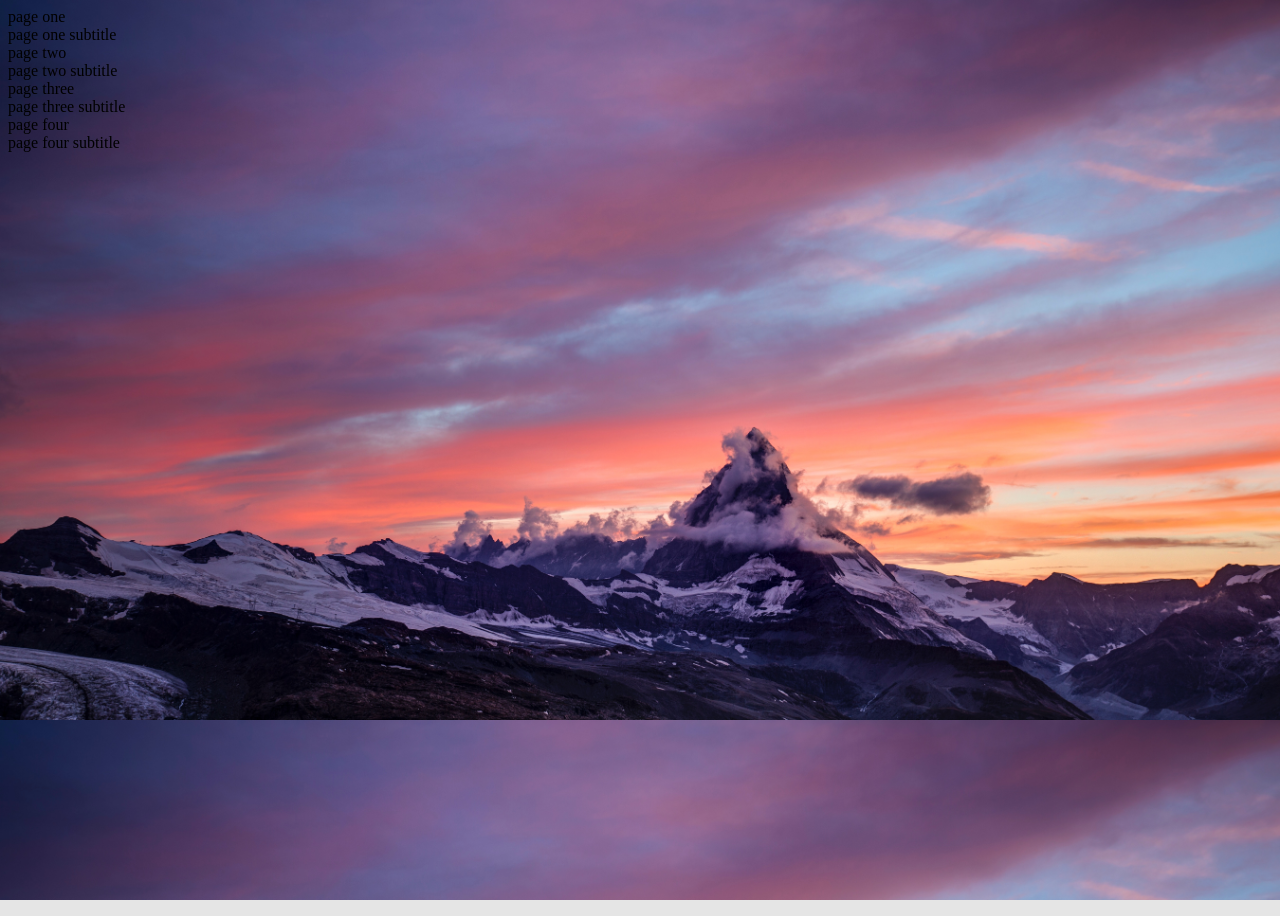
<file: gestureFollowing.html>
<!DOCTYPE html>
<html lang="en">
<head>
    <meta charset="UTF-8">
    <meta name="viewport" content="width=device-width, initial-scale=1, user-scalable=no, minimal-ui">
    <meta content="yes" name="apple-mobile-web-app-capable">
    <meta content="black" name="apple-mobile-web-app-status-bar-style">
    <meta name="format-detection" content="telephone=no, email=no">
    <title>gestureFollowing</title>
    <link rel="stylesheet" href="../css/style.css"/>
    <!--custom style-->
    <style>
        .current .title{
            -webkit-animation: slideToTop .8s ease both;
        }

        .current .subtitle{
            -webkit-animation: slideToTop .8s 0.3s ease both;
        }
    </style>
</head>
<body>
<div class="page-wrap">
    <div class="page">
        <div class="title">page one</div>
        <div class="subtitle">page one subtitle</div>

        <div class="arrow"></div>
    </div>

    <div class="page">
        <div class="title">page two</div>
        <div class="subtitle">page two subtitle</div>

        <div class="arrow"></div>
    </div>
    <div class="page">
        <div class="title">page three</div>
        <div class="subtitle">page three subtitle</div>

        <div class="arrow"></div>
    </div>
    <div class="page">
        <div class="title">page four</div>
        <div class="subtitle">page four subtitle</div>
    </div>
</div>

<script src="../js/zepto.min.js"></script>
<script src="../js/PageSlider.js"></script>
<script>
    new PageSlider({
        pages: $('.page-wrap .page'),
        gestureFollowing: true
    });

</script>
</body>
</html>
</file>
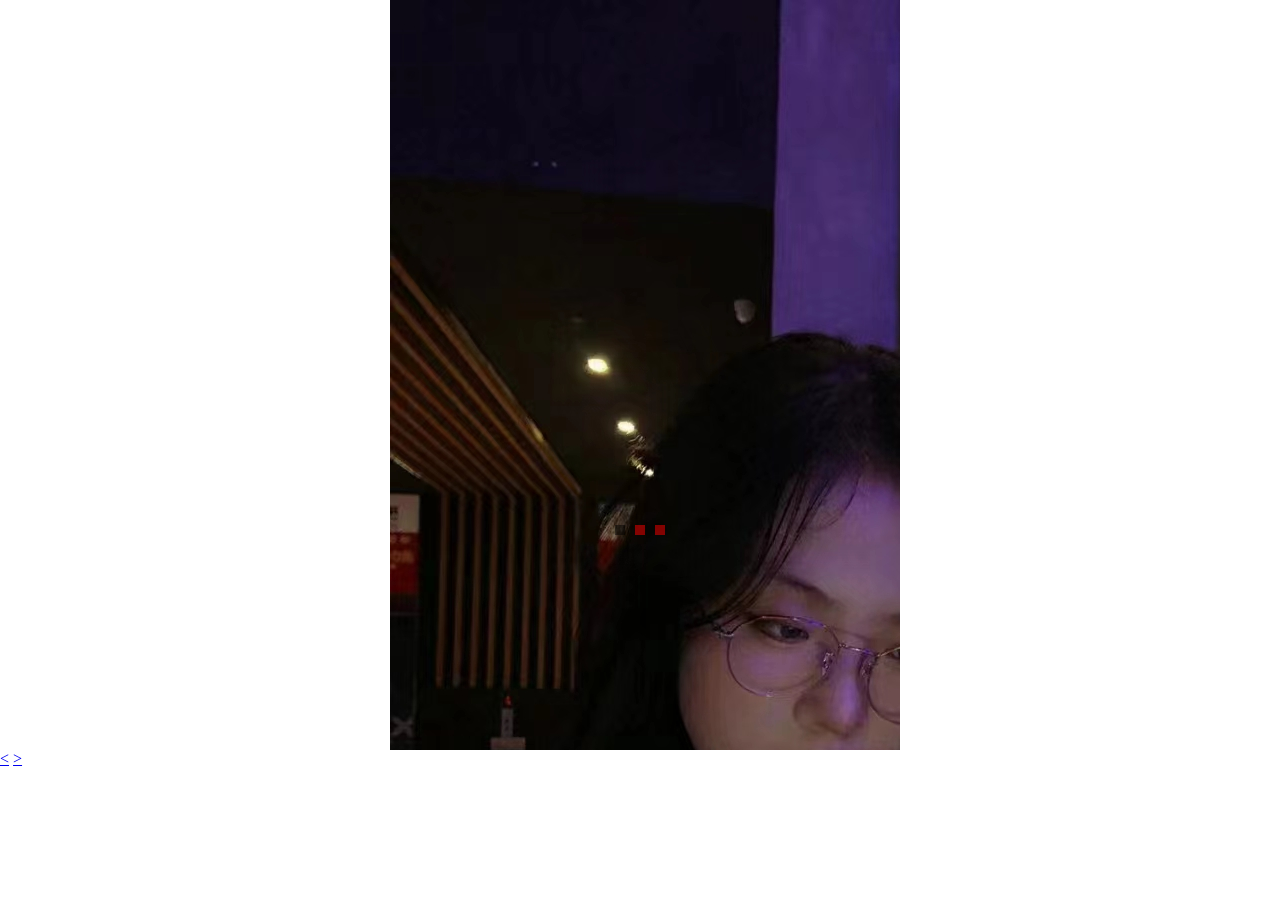
<file: img.html>
<!DOCTYPE html>
<html lang="en">

<head>
    <meta charset="UTF-8">
    <meta http-equiv="X-UA-Compatible" content="IE=edge">
    <meta name="viewport" content="width=device-width, initial-scale=1.0">
    <title>Document</title>
    <style type="text/css">
        * {
            margin: 0;
            padding: 0;
        }

        #outer {
            width: 520px;
            height: 750px;
            margin: 0 auto;
            position: relative;
            overflow: hidden;
        }

        #imglist {
            list-style: none;
            width: 1560px;
            position: absolute;
            left: ;
        }

        #imglist li {
            float: left;
            margin: 0 10px;
        }

        #navDiv {
            position: absolute;
            bottom: 215px;
            left: 222px;
        }

        #navDiv a {
            float: left;
            width: 10px;
            height: 10px;
            background-color: red;
            margin: 0 5px;
            opacity: 0.5;

        }

        #navDiv a:hover {
            background-color: black;
        }
    </style>
    <script>
        /*轮播照片*/
        window.onload = function () {
            var imglist = document.getElementById("imglist");
            var imgArr = document.getElementsByTagName("img");
            //设置imglist的宽度
            imglist.style.width = 398 * imgArr.length + "px";
            //设置导航居中
            //获取navDiv
            var navDiv = document.getElementById("navDiv");
            //获取img
            var outer = document.getElementById("outer");
            //设置navDiv的left值
            navDiv.style.left = (outer.offsetWidth - navDiv.offsetWidth) / 2 + "px";
            //默认显示图片的索引
            var index = 0;
            //获取所有a
            var allA = document.getElementsByTagName("a");
            //设置默认选中的效果
            allA[index].style.backgroundColor = "black";

        }
        // var pre01 = document.getElementsByClassName('arrow-l');
        // console.log(pre01);
        // pre01.onclick = "js_method()";
        function js_method() {
            alert("aa");
        };
    </script>
</head>

<body>
    <div id="outer">
        <ul id="imglist">
            <li><img src="imgs/1.jpg"></li>
            <li><img src="imgs/2.jpg"></li>
            <li><img src="imgs/3.jpg"></li>
        </ul>
        <div id="navDiv">
            <a href="javascript:;"></a>
            <a href="javascript:;"></a>
            <a href="javascript:;"></a>
        </div>
    </div>
    <a href="javascript:;" onclick="js_method()" class="arrow-l">&lt;</a>
    <a href="javascript:;" class="arrow-r">&gt;</a>
</body>

</html>
</file>
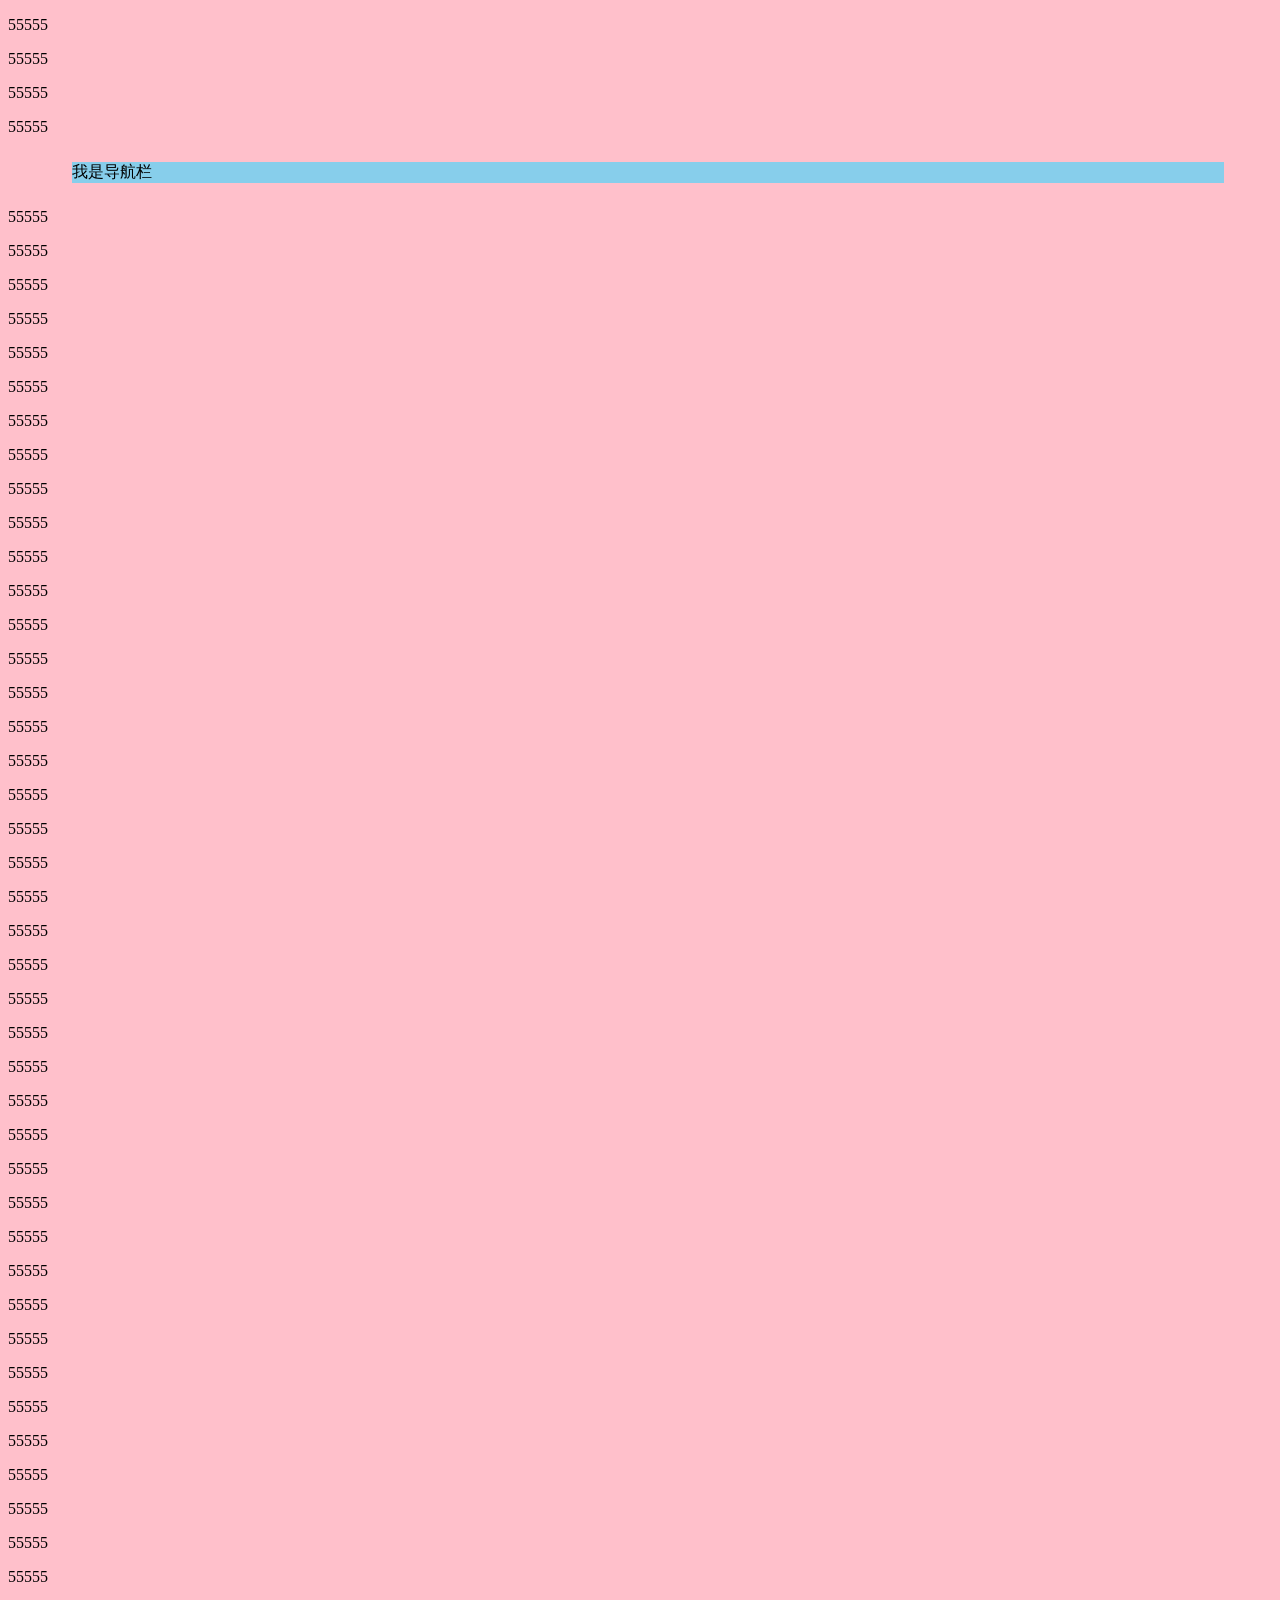
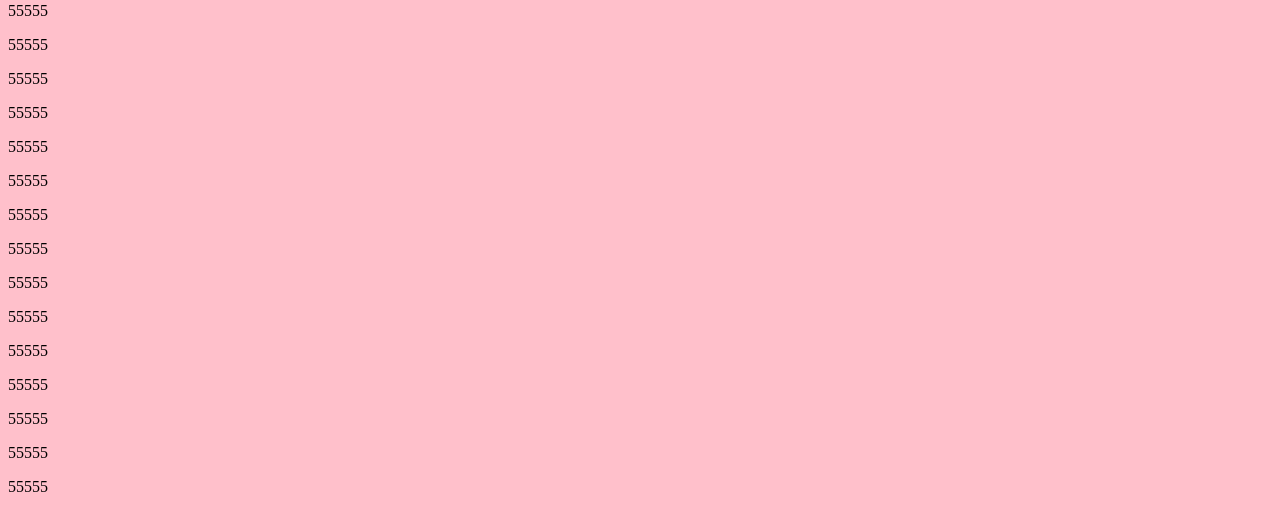
<file: index2.html>
<!DOCTYPE html>
<html lang="en">

<head>
    <meta charset="UTF-8">
    <meta http-equiv="X-UA-Compatible" content="IE=edge">
    <meta name="viewport" content="width=device-width, initial-scale=1.0">
    <title>Document</title>
    <style>
        body {
            width: 100%;
            height: 250%;
            background-color: pink;
        }

        .nav {
            position: sticky;
            top: 0%;
            width: 90%;
            height: 10%;
            background-color: skyblue;
            margin: 2% auto;

        }
    </style>
</head>

<body>
    <p>55555</p>
    <p>55555</p>
    <p>55555</p>
    <p>55555</p>
    <div class="nav">我是导航栏</div>
    <p>55555</p>
    <p>55555</p>
    <p>55555</p>
    <p>55555</p>
    <p>55555</p>
    <p>55555</p>
    <p>55555</p>
    <p>55555</p>
    <p>55555</p>
    <p>55555</p>
    <p>55555</p>
    <p>55555</p>
    <p>55555</p>
    <p>55555</p>
    <p>55555</p>
    <p>55555</p>
    <p>55555</p>
    <p>55555</p>
    <p>55555</p>
    <p>55555</p>
    <p>55555</p>
    <p>55555</p>
    <p>55555</p>
    <p>55555</p>
    <p>55555</p>
    <p>55555</p>
    <p>55555</p>
    <p>55555</p>
    <p>55555</p>
    <p>55555</p>
    <p>55555</p>
    <p>55555</p>
    <p>55555</p>
    <p>55555</p>
    <p>55555</p>
    <p>55555</p>
    <p>55555</p>
    <p>55555</p>
    <p>55555</p>
    <p>55555</p>
    <p>55555</p>
    <p>55555</p>
    <p>55555</p>
    <p>55555</p>
    <p>55555</p>
    <p>55555</p>
    <p>55555</p>
    <p>55555</p>
    <p>55555</p>
    <p>55555</p>
    <p>55555</p>
    <p>55555</p>
    <p>55555</p>
    <p>55555</p>
    <p>55555</p>
    <p>55555</p>
</body>

</html>
</file>
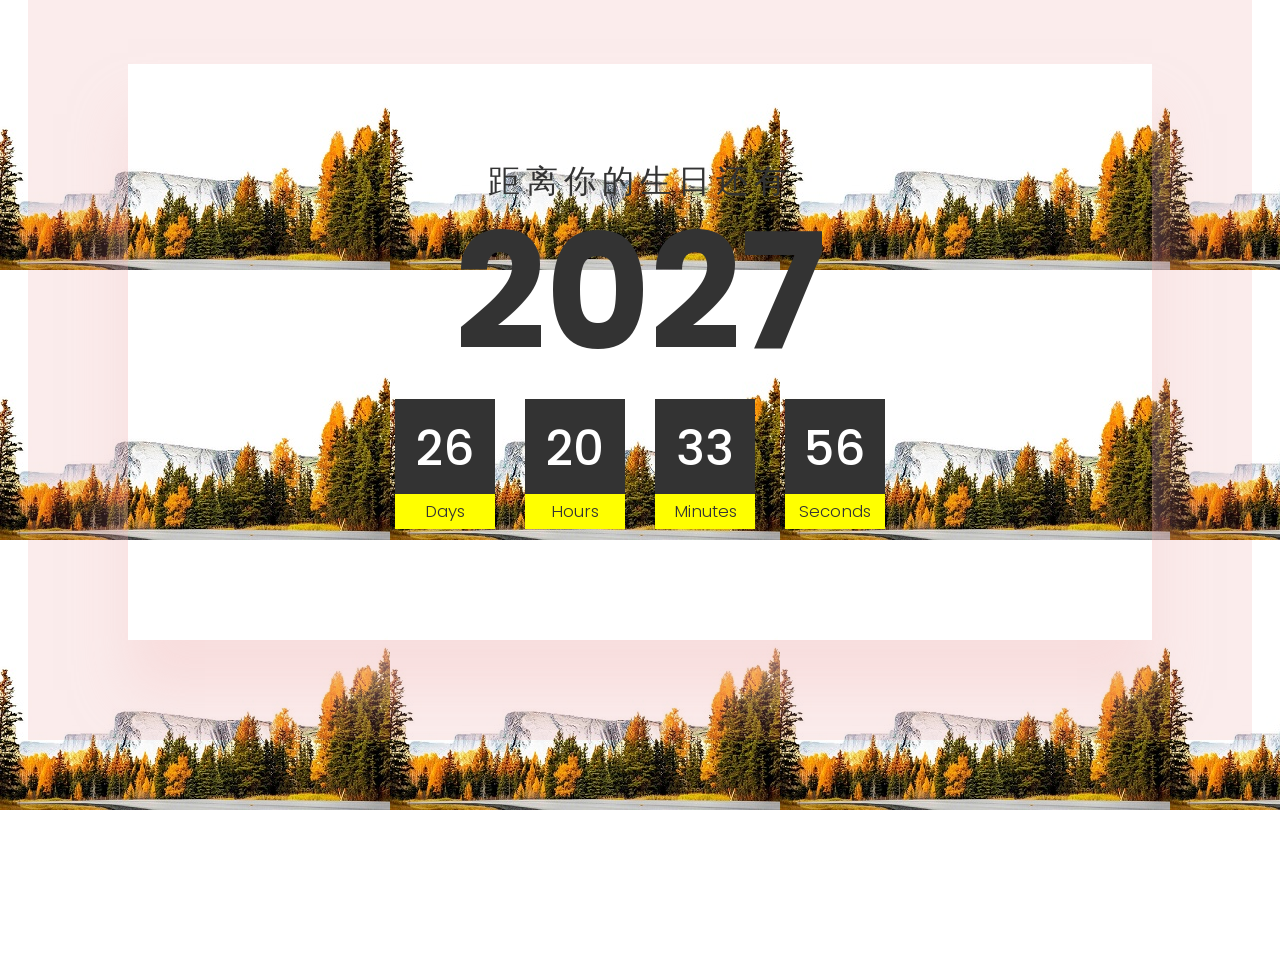
<file: 倒计时.html>
<!DOCTYPE html>
<html lang="en">

<head>
  <meta charset="UTF-8">
  <meta name="viewport" content="width=device-width, initial-scale=1.0">
  <meta http-equiv="X-UA-Compatible" content="ie=edge">
  <title>New Year Count Down</title>
  <link rel="shortcut icon" type="image/jpg" href="NY.png" />
  <link rel="stylesheet" href="css/style.css">
  <link rel="stylesheet" href="css/倒计时.css">
</head>

<body>
  <div class="container">
    <h2>
      <span>距离你的生日还有 </span>
      <div id="Year"></div>
    </h2>
    <div class="countdouwn">
      <div id="day"></div>
      <div id="hour"></div>
      <div id="minute"></div>
      <div id="second"></div>
    </div>
  </div>
  <script>
    // 自动为下一年
    function newYear() {
      var Y = new Date().getFullYear() + 1
      var newDay = Y + '/1/1 00:00:00'
      var countDate = new Date(newDay);
      var now = new Date().getTime()
      gap = countDate - now;
      var second = 1000
      var minute = second * 60
      var hour = minute * 60
      var day = hour * 24

      var d = Math.floor(gap / day)
      var h = Math.floor((gap % day) / hour)
      var m = Math.floor((gap % hour) / minute)
      var s = Math.floor((gap % minute) / second)

      // 此处可删除
      d = addZero(d)
      h = addZero(h)
      m = addZero(m)
      s = addZero(s)
      // func end

      // 显示的年
      document.getElementById('Year').innerText = Y

      // 倒计时
      document.getElementById('day').innerText = d
      document.getElementById('hour').innerText = h
      document.getElementById('minute').innerText = m
      document.getElementById('second').innerText = s
    }

    // 数字小于10前面就加0
    function addZero(num) {
      return num < 10 ? '0' + num : num
    }

    setInterval(() => {
      newYear()
    }, 1000)
  </script>
</body>

</html>
</file>
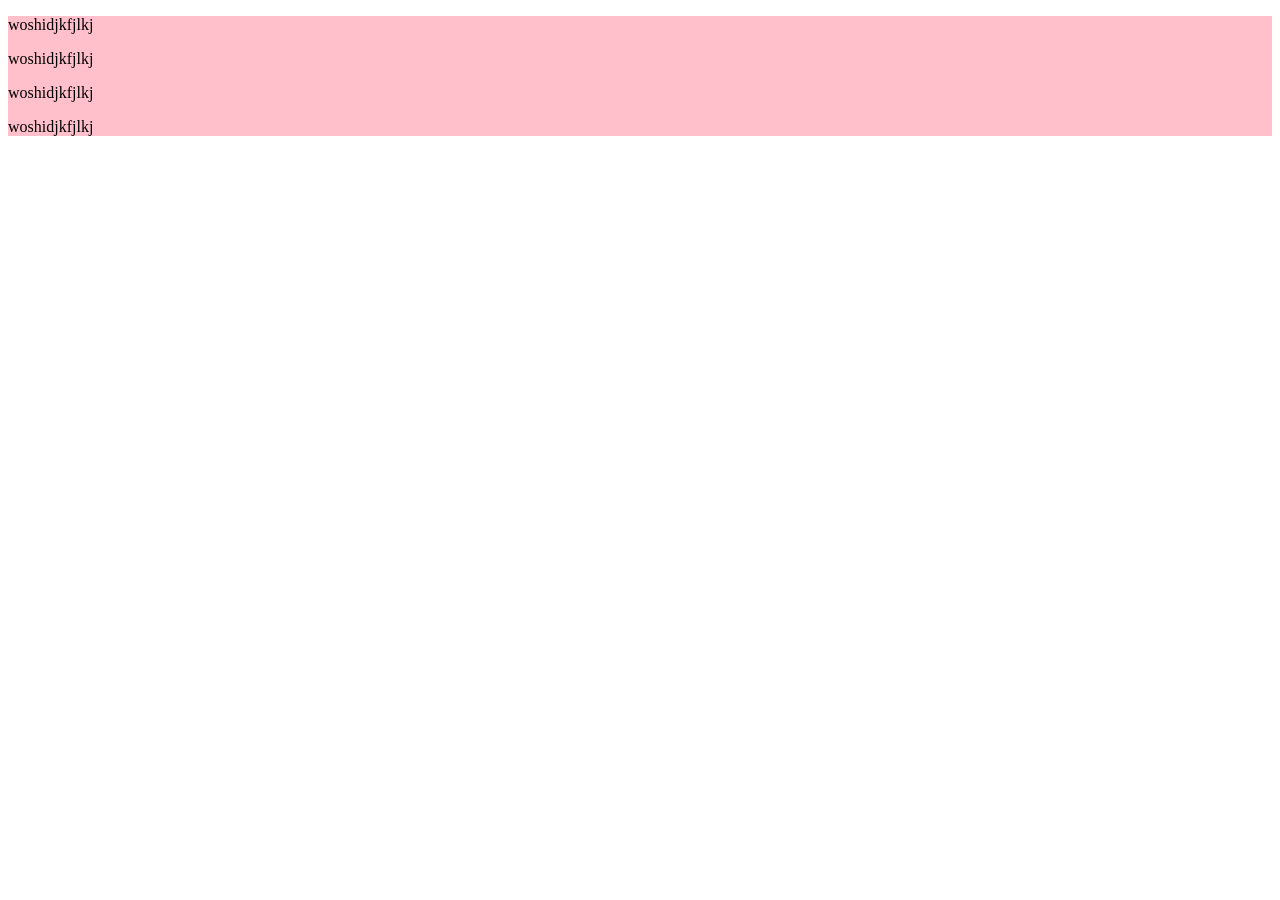
<file: 横屏.html>
<!DOCTYPE html>
<html lang="en">

<head>
    <meta charset="UTF-8">
    <meta http-equiv="X-UA-Compatible" content="IE=edge">
    <meta name="viewport" content="width=device-width, initial-scale=1.0">
    <title>Document</title>
    <style>
        #a {
            width: 100%;
            height: 80%;
            background-color: pink;
        }
    </style>
</head>

<body>


    <div id="a">
        <p>woshidjkfjlkj</p>
        <p>woshidjkfjlkj</p>
        <p>woshidjkfjlkj</p>
        <p>woshidjkfjlkj</p>

    </div>
    <script src="js/screenOrientation.js"></script>
    <script src="js/flexible.min.js"></script>
    <script>
        var screenOrientation = new screenOrientation({
            mode: 'landscape',
            id: 'a',
            init: function () {
                alert('初始化成功');
            },
            landback: function () {
                alert("旋转成功");
            }
        });


        // var flexible = new Flexible('100%', '100%', 'no_border');
        // // resize默认开启状态，调用switchResize可以进行切换，也可以传true||false进行设定
        // flexible.switchResize();  
    </script>
</body>

</html>
</file>
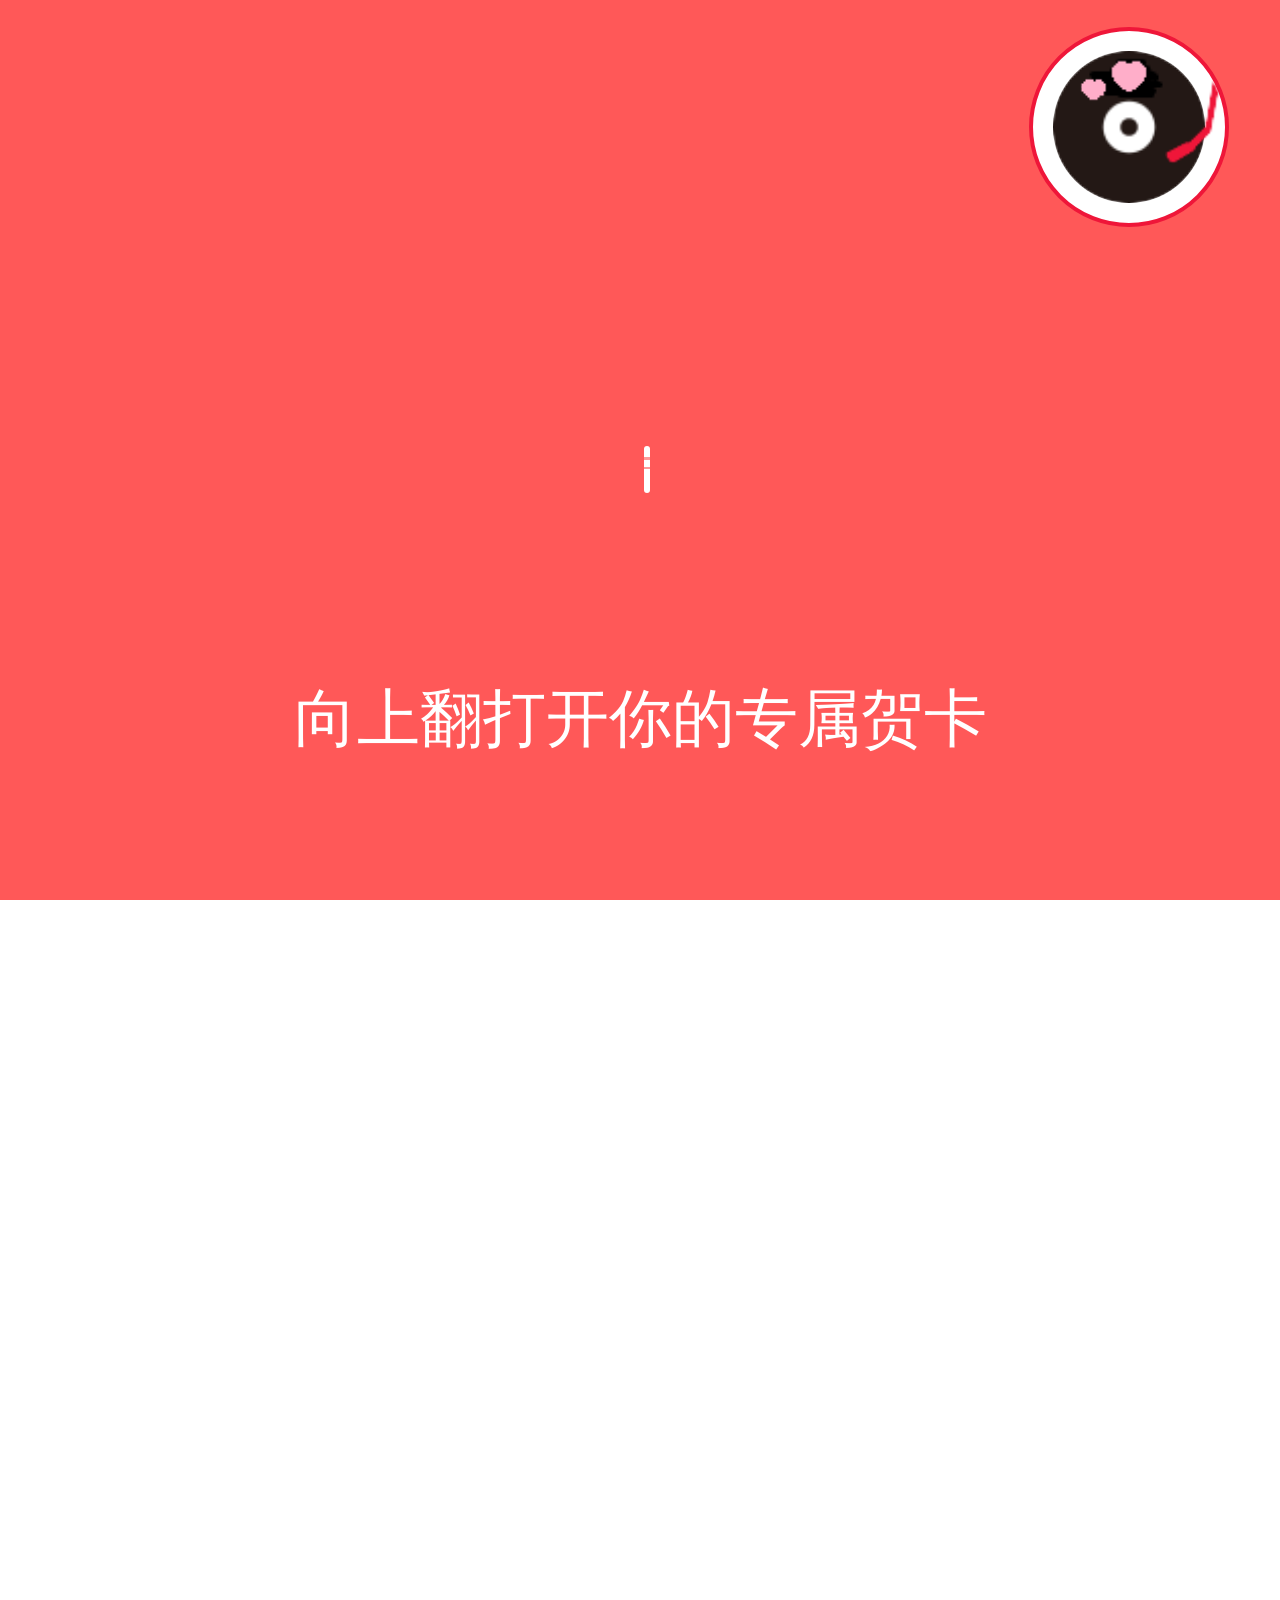
<file: 测试.html>
<!DOCTYPE html>
<html lang="en">

<head>
    <meta charset="UTF-8">
    <meta http-equiv="X-UA-Compatible" content="IE=edge">
    <meta name="viewport" content="width=device-width, initial-scale=1.0">
    <link rel="stylesheet" href="css/swiper-bundle.min.css">
    <link rel="stylesheet" href="css/测试.css" />
    <title>Document</title>

    <style>
        .current .title {
            -webkit-animation: slideToTop .8s ease both;
        }

        .current .subtitle {
            -webkit-animation: slideToTop .8s 0.3s ease both;
        }
    </style>
</head>

<body>
    <!-- 音乐播放图标 -->
    <div class="music">
        <img src="imgs/music_pointer.png" alt="">
        <img class="play" id="music" src="imgs/music_disc.png" alt="">
    </div>
    <div class="page-wrap">
        <div class="page" id="page1">
            <h1 class="animated infinite swing"> 生日快乐 何雨骐 </h1>
            <div class="cake">
                <div class="velas">
                    <div class="fuego"></div>
                    <div class="fuego"></div>
                    <div class="fuego"></div>
                    <div class="fuego"></div>
                    <div class="fuego"></div>
                </div>
                <svg id="cake" version="1.1" x="0px" y="0px" viewBox="0 0 200 500" enable-background="new 0 0 200 500"
                    xml:space="preserve">
                    <path fill="#a88679"
                        d="M173.667-13.94H26.333c-3.999 0-4-16.002 0-16.002h147.334c4 0 4.001 16.002 0 16.002z">
                        <animate id="e" attributeName="d" calcMode="spline" keySplines="0 0 1 1; 0 0 1 1" begin="a.end"
                            dur="0.3s" fill="freeze"
                            values="M173.667-13.94c-49.298,0-102.782,0-147.334,0c-3.999,0-4-16.002,0-16.002 c44.697,0,96.586,0,147.334,0C177.667-29.942,177.668-13.94,173.667-13.94z ; M173.667,411.567c-47.995,12.408-102.955,12.561-147.334,0 c-3.848-1.089-0.189-16.089,3.661-15.002c44.836,12.66,90.519,12.753,139.427,0.07 C173.293,395.631,177.541,410.566,173.667,411.567z ; M173.667,427.569c-49.795,0-101.101,0-147.334,0c-3.999,0-4-16.002,0-16.002 c46.385,0,97.539,0,147.334,0C177.668,411.567,177.667,427.569,173.667,427.569z" />
                    </path>
                    <path fill="#8b6a60"
                        d="M100-178.521a3.364 3.364 0 0 1 3.364 3.363V-13.75a3.364 3.364 0 1 1-6.728 0v-40.607-76.575-44.226a3.364 3.364 0 0 1 3.364-3.363z">
                        <animate id="a" attributeName="d" calcMode="spline" keySplines="0 0 1 1; 0 0 1 1; 0 0 0.58 1"
                            begin="b.end" dur="0.5s" fill="freeze"
                            values="M100-178.521c1.858,0,3.364,1.506,3.364,3.363c0,0,0,33.17,0,44.227 c0,19.144,0,57.431,0,76.574c0,10.152,0,40.607,0,40.607c0,1.858-1.506,3.364-3.364,3.364l0,0c-1.858,0-3.364-1.506-3.364-3.364c0,0,0-30.455,0-40.607c0-19.144,0-57.432,0-76.575c0-11.057,0-44.226,0-44.226C96.636-177.015,98.142-178.521,100-178.521 L100-178.521z ; M100,267.257c1.858,0,3.364,1.506,3.364,3.363c0,0,0,33.17,0,44.227 c0,19.143,0,57.43,0,76.574c0,10.151,0,40.606,0,40.606c0,1.858-1.506,3.364-3.364,3.364l0,0c-1.858,0-3.364-1.506-3.364-3.364 c0,0,0-30.455,0-40.606c0-19.145,0-57.432,0-76.576c0-11.057,0-44.225,0-44.225C96.636,268.763,98.142,267.257,100,267.257 L100,267.257z ; M93.928,405.433c-0.655,6.444-0.102,9.067,2.957,11.798c0,0,8.083,5.571,16.828,3.503 c18.629-4.406,43.813,6.194,50.792,7.791c14.75,3.375,9.162,6.867,9.162,6.867c-2.412,2.258-58.328,0-73.667,0l0,0 c-1.858,0-69.995,2.133-73.667,0c0,0-3.337-2.439,6.172-5.992c11.375-4.25,52.875,8.822,47.139-9.442 c-6.333-20.167,5.226-21.514,5.226-21.514c3.435-0.915,12.78-6.663,10.923-0.546L93.928,405.433z ; M102.242,427.569c5.348,0,14.079,0,17.462,0c0,0,17.026,0,27.504,0 c19.143,0,20.39-3.797,26.459,0c3,1.877,0,7.823,0,7.823c-2.412,2.258-58.328,0-73.667,0l0,0c-1.858,0-67.187,0-73.667,0 c0,0-4.125-4.983,0-7.823c5.201-3.58,16.085,0,23.725,0c8.841,0,20.762,0,20.762,0c3.686,0,8.597,0,19.511,0H102.242z" />
                    </path>
                    <path fill="#a88679"
                        d="M173.667-15.929H26.333c-3.999 0-4-16.002 0-16.002h147.334c4 0 3.999 16.002 0 16.002z">
                        <animate id="b" attributeName="d" calcMode="spline" keySplines="0 0 1 1; 0 0 1 1; 0.25 0 0.58 1"
                            begin="c.end" dur="0.5s" fill="freeze"
                            values="M173.667-15.929c-46.512,0-105.486,0-147.334,0c-3.999,0-4-16.002,0-16.002 c43.566,0,97.96,0,147.334,0C177.667-31.931,177.666-15.929,173.667-15.929z ; M173.434,445.393c-47.269,8.001-105.245,8.001-147.334,0c-3.929-0.747-0.692-16.543,3.243-15.824 c43.828,8.001,92.165,8.001,140.739,0C174.029,428.918,177.377,444.726,173.434,445.393z ; M173.667,449.514c-47.576-5.454-102.799-5.744-147.333,0c-3.966,0.512-3.938-15.297,0-16.002 c43.683-7.823,97.646-8.026,147.333,0C177.616,434.15,177.642,449.969,173.667,449.514z ; M173.667,451.394c-49.298,0-102.782,0-147.334,0c-3.999,0-4-16.002,0-16.002 c44.697,0,96.586,0,147.334,0C177.667,435.392,177.668,451.394,173.667,451.394z" />
                    </path>
                    <path fill="#8b6a60"
                        d="M101.368-73.685V-6.35c0 1.753-2.958 1.847-2.958 0v-30.401-8.305-28.628c.001-2.199 2.958-1.908 2.958-.001z">
                        <animate id="c" attributeName="d" calcMode="spline" keySplines="0 0 1 1; 0 0 1 1; 0 0 0.6 1"
                            begin="d.end" dur="0.5s" fill="freeze"
                            values="M101.368-73.685c0,12.164,0,15.18,0,28.519c0,22.702,0-13.661,0,8.304c0,14.48,0,18.233,0,30.512 c0,1.753-2.958,1.847-2.958,0c0-12.68,0-16.277,0-30.401c0-21.983,0,11.66,0-8.305c0-13.027,0-15.992,0-28.628 C98.411-75.883,101.368-75.592,101.368-73.685z ; M101.368,350.885c0,12.164,0,65.18,0,78.518c0,22.703,0-33.66,0-11.695c0,14.48,0,28.232,0,40.512 c0,1.753-2.958,1.847-2.958,0c0-12.68,0-26.277,0-40.402c0-21.982,0,31.66,0,11.695c0-13.027,0-65.992,0-78.627 C98.411,348.686,101.368,348.977,101.368,350.885z ; M128.38,447.567c37.626,6.312,39.303,13.658,26.833,12.833c-22.653-1.499-13.636-0.831-23.302-0.831 c-14.48,0-17.884,0-30.163,0c-2.087,0-2.068,0-3.915,0c-13.333,0-8.963,0-23.088,0c-11.668,0-14.062,5.995-27.532,1.164 c-12.629-4.529,38.667-3.167,46.833-17.333C100.077,432.94,105.546,443.736,128.38,447.567z ; M173.667,451.394c2.875,0,2.997,9.257,0,9.131c-22.662-0.956-32.09-0.956-41.756-0.956 c-14.48,0-17.884,0-30.163,0c-2.087,0-2.068,0-3.915,0c-13.333,0-8.963,0-23.088,0c-11.668,0-34.99-0.294-48.412,1.831 c-4.109,0.65-3.01-10.006,0-10.006C37.129,451.394,149.379,451.394,173.667,451.394z" />
                    </path>
                    <path fill="#a88679"
                        d="M173.667 21.571H26.333c-4 0-4-16.002 0-16.002h147.334c4.001 0 4 16.002 0 16.002z">
                        <animate id="d" attributeName="d" calcMode="spline"
                            keySplines="0 0 1 1; 0 0 1 1; 0 0 1 1; 0.25 0 1 1; 0 0 1 1; 0.25 0 0.6 1" begin="1s"
                            dur="0.8s" fill="freeze"
                            values="M173.667,21.571c-33.174,0-111.467,0-147.334,0c-4,0-4-16.002,0-16.002c39.836,0,105.982,0,147.334,0 C177.668,5.569,177.667,21.571,173.667,21.571z ; M173.667,459.569c-33.197,16.002-110.782,16.002-147.334,0c-3.664-1.604,1.614-15.617,5.337-14.153 c40.702,16.002,94.289,16.104,136.505,0.103C171.917,444.1,177.271,457.832,173.667,459.569z ; M171.817,475.571c-39.361-3.001-105.438-2.571-143.556,0c-3.991,0.27-7.377-14.736-3.387-15.014 c41.553-2.888,104.421-3.121,150.51-0.233C179.378,460.574,175.806,475.875,171.817,475.571z ; M171.817,459.564c-38.8-12.188-104.504-13.762-143.556,0c-3.772,1.329-7.961-12.604-4.178-13.905 c40.864-14.064,105.114-15.52,151.918-0.973C179.822,445.874,175.634,460.762,171.817,459.564z ; M173.667,475.571c-46.376-5.005-105.924-4.003-147.334,0c-3.981,0.385-3.479-15.421,0.479-16.002 c43.087-6.327,97.705-7.083,146.855,0.438C177.621,460.613,177.644,476,173.667,475.571z ; M173.667,474.117c-46.376,1.866-105.638,2.01-147.334,0c-3.995-0.192-3.52-16.144,0.479-16.002 c43.794,1.55,96.341,1.541,145.723,0C176.532,457.99,177.663,473.956,173.667,474.117z ; M173.667,475.571c-46.512,0-105.486,0-147.334,0c-3.999,0-4-16.002,0-16.002c43.566,0,97.96,0,147.334,0 C177.667,459.569,177.666,475.571,173.667,475.571z" />
                    </path>
                    <path fill="#fefae9"
                        d="M104.812 113.216c0 3.119-2.164 5.67-4.812 5.67-2.646 0-4.812-2.551-4.812-5.67V90.841 70.273v-29.33-22.092V5.67C95.188 2.551 97.353 0 100 0c2.648 0 4.812 2.551 4.812 5.669V113.216z">
                        <animate attributeName="d" calcMode="spline"
                            keySplines="0 0 1 1; 0 0 1 1; 0 0 1 1; 0.25 0 1 1; 0 0 1 1; 0 0 0.58 1" begin="e.end"
                            dur="2s" fill="freeze"
                            values="M104.812,113.216c0,3.119-2.164,5.67-4.812,5.67c-2.646,0-4.812-2.551-4.812-5.67c0-5.594,0-16.782,0-22.375	c0-5.143,0-15.427,0-20.568c0-7.333,0-21.998,0-29.33c0-5.523,0-16.569,0-22.092c0-3.295,0-9.885,0-13.181	C95.188,2.551,97.353,0,100,0c2.648,0,4.812,2.551,4.812,5.669c0,3.248,0,9.743,0,12.991c0,5.428,0,16.284,0,21.711	c0,7.618,0,22.854,0,30.472c0,4.952,0,14.854,0,19.807C104.812,96.292,104.812,107.576,104.812,113.216z ; M104.812,405.897c0,3.119-2.164,5.67-4.812,5.67c-2.646,0-4.812-2.551-4.812-5.67c0-5.594,0-16.782,0-22.376	c0-5.143,0-15.426,0-20.568c0-7.332,0-21.997,0-29.33c0-5.522,0-16.568,0-22.092c0-3.295,0-9.885,0-13.181	c0-3.118,2.165-5.669,4.812-5.669c2.648,0,4.812,2.551,4.812,5.669c0,3.247,0,9.743,0,12.991c0,5.428,0,16.283,0,21.711	c0,7.618,0,22.854,0,30.473c0,4.951,0,14.854,0,19.807C104.812,388.972,104.812,400.256,104.812,405.897z ; M111.873,411.567c-3.119,0-9.226,0-11.874,0c-2.646,0-7.748,0-10.867,0c-7.086,0-12.698,0-18.292,0	c-6.592,0-12.871,7.371-19.166,3.008c-10.043-6.961-7.776-10.169,2.991-17.745c12.61-8.873,27.713,1.994,25.919-7.531	c-2.589-13.742,11.008-14.513,11.365-17.789c0.441-4.051,4.235-11.107,8.051-8.175c3.113,2.393,1.007,8.008,0,13.159	c-1.871,9.569,8.058,2.113,9.494,14.155c2.592,21.732,21.184-0.675,29.309,7.976c5.216,5.553,18.413,5.552,15.426,12.942	c-3.131,7.745-15.825-4.369-23.8,2.903C126.261,418.271,118.301,411.567,111.873,411.567z ; M111.873,411.567c-3.119,0-9.226,0-11.874,0c-2.646,0-9.734,4.069-12.853,4.069	c-7.086,0-10.712-4.069-16.306-4.069c-6.592,0-12.12,6.013-19.166,3.008c-7.053-3.008-7.458,2.026-18.659,1.165	c-6.832-0.525-7.522-3.034-7.533-6.265c-0.037-10.336,22.073-2.452,36.613-2.628c10.234-0.124,19.856-1.439,37.905-2.102	c16.642-0.61,32.699,1.552,46.009,1.927c12.438,0.351,29.663-8.99,31.532,3.315c0.773,5.093-5.605,3.342-11.211,9.579	c-5.093,5.667-7.59-4.605-12.965-3.832c-8.269,1.189-14.962-8.537-22.937-1.265C126.261,418.271,118.301,411.567,111.873,411.567z ; M110.946,413.652c-2.904-1.137-8.405-2.748-12.446-0.97c-6.099,2.685-7.273,10.358-13.253,8.242	c-7.843-2.775-8.953-5.008-14.546-5.01c-24.653-0.011-4.849,26.507-18.264,26.507c-12.377,0,5.791-33.537-19.422-26.682	c-7.703,2.095-9.806-0.942-9.817-4.173c-0.037-10.336,24.357-4.544,38.897-4.72c10.234-0.124,19.856-1.439,37.905-2.102	c16.642-0.61,32.699,1.552,46.009,1.927c12.438,0.351,28.973-8.865,31.532,3.315c1.449,6.896,0.318,15.624-3.874,15.624	c-7.619,0-1.788-15.192-19.243-7.111c-7.581,3.51-15.963-9.738-26.669,1.066C120.644,426.744,118.381,416.561,110.946,413.652z ; M111.547,413.9c-2.969-0.956-8.775-0.949-13.167-0.5c-14.667,1.5-8.325,16.508-14.667,16.666	c-6.667,0.166-0.167-13.5-13.013-14.151c-30.471-1.545-5.572,46.651-18.987,46.651c-12.377,0,10.333-50.166-18.667-44.5	c-7.835,1.531-9.537-1.417-9.548-4.647c-0.037-10.336,23.675-5.177,38.215-5.353c10.234-0.124,20.618-1.671,38.667-2.333	c16.642-0.61,32.023,1.458,45.333,1.833c12.438,0.351,33.819-8.431,33.199,4.001c-0.532,10.666,0.414,26.166-5.245,25.833	c-7.606-0.447-2.954-31.5-19.243-18.899c-7.985,6.177-17.658-5.969-27.377,5.732C118.88,434.066,121.38,417.067,111.547,413.9z ; M111.547,415.233c-6.667-0.834-9.667,4.667-13.833,3.333c-19.649-6.291-8.158,22.176-14.5,22.334	c-6.667,0.166,2.833-18-13.333-22.167c-29.544-7.615-9.667,43.833-20.167,43.833c-10.333,0,8.004-55.006-16.833-39	c-7.5,4.833-9.508-3.78-9.299-7.004c0.799-12.329,23.592-7.153,38.132-7.329c10.234-0.124,20.238-1.505,38.287-2.167	c16.642-0.61,32.903,1.125,46.213,1.5c12.438,0.351,35.058-5.579,31.863,6.451c-5.532,20.833,1.25,28.216-4.409,27.883	c-7.606-0.447-6.058-37.895-20.62-23.333c-10.167,10.166-15.972-0.747-25,12C119.547,443.568,121.798,416.515,111.547,415.233z" />
                    </path>
                    <path fill="#fefae9" d="M10 475.571h180v4H10z" />
                </svg>
            </div>
            <div class="p1_word">向上翻打开你的专属贺卡</div>

            <div class="arrow"></div>
        </div>
        <div class="page" id="page2">
            <div class="up">
                <!-- 轮播图 -->
                <div style="--swiper-navigation-color: #fff; --swiper-pagination-color: #fff" class="swiper mySwiper2">
                    <div class="swiper-wrapper">
                        <div class="swiper-slide">
                            <img src="imgs/1.jpg" />
                        </div>
                        <div class="swiper-slide">
                            <img src="imgs/nature-2.jpg" />
                        </div>
                        <div class="swiper-slide">
                            <img src="imgs/nature-3.jpg" />
                        </div>
                        <div class="swiper-slide">
                            <img src="imgs/nature-4.jpg" />
                        </div>
                    </div>
                    <div class="swiper-button-next"></div>
                    <div class="swiper-button-prev"></div>
                </div>
                <div thumbsSlider="" class="swiper mySwiper">
                    <div class="swiper-wrapper">
                        <div class="swiper-slide">
                            <img src="imgs/1.jpg" />
                        </div>

                        <div class="swiper-slide">
                            <img src="imgs/nature-2.jpg" />
                        </div>
                        <div class="swiper-slide">
                            <img src="imgs/nature-3.jpg" />
                        </div>
                        <div class="swiper-slide">
                            <img src="imgs/nature-4.jpg" />
                        </div>
                    </div>
                </div>


            </div>
            <!-- <div class="down">
                <div class="container">
                    <h2>
                        距离你的生日还有
                    </h2>
                    <div class="countdown">
                        <div id="day">NA</div>
                        <div id="hour">NA</div>
                        <div id="minute">NA</div>
                        <div id="second">NA</div>
                    </div>

                </div>
            </div> -->
            <div class="arrow"></div>
        </div>
        <div class="page" id="page3">
            <div class="p3_Word">

                <div class="p0">

                    <p class="animated infinite swing" id="pp1"><b><u>祝你生日快乐 ！</b></u></p>

                    <!-- <p class="pp0">祝你生日快乐 ！</p> -->

                    <p class="p1">
                        四年，转眼成了回忆。对于这个记忆，非常感谢有你陪伴。从前，我们一起哭泣、欢笑、疯狂、嬉戏…但，从来没有放弃过。大家都是为了自己的梦想而坚持，希望将来，还可以继续坚持现在的自己……但愿将来的时光够长，能荒废，能寂寞；愿将来的我们，提起这段记忆，还能继续发狂…
                    </p>
                    &nbsp;<i class="em-svg em-blush" id="i1"></i>
                    <p class="p2">
                        人生虽苦，但要学会苦心作乐。当你想哭泣的时候，请告诉我，我会一直支持你！即使世界没有光明，你仍然是我最珍贵的小光，纵然软弱，却是我人生不可缺少的一部分。虽属部份，却缺少了这一部分，不完整。所以呀，你我将成为永远的好朋友，永不分离。要是谁欺负你，我要亲手砍下它的翅膀，毁坏他的天堂。你知道吗？你是我最有价值的资产。不管怎么样我都会陪你。永不离弃，永不嫌弃。（祝愿丁程鑫的老婆和丁程鑫百年好合！）
                    </p>

                    <p class="signed">

                        <u>爱你的 李悦萱❤️</b><b>
                                <!-- <i class="em-svg em-heart" id="i2"></i> -->
                    </p>

                </div>



            </div>

            <div class="arrow"></div>
        </div>
        <audio autoplay="true">
            <source src="背景音乐.mp3" type="audio/mpeg">
        </audio>
        <script src="js/zepto.min.js"></script>
        <script src="js/PageSlider.js"></script>
        <script src="js/swiper-bundle.min.js"></script>
        <script src="js/移动端.js"></script>
        <script>
            new PageSlider({
                pages: $('.page-wrap .page'),
                animationPlayOnce: true
            });

            // 轮播图
            var swiper = new Swiper(".mySwiper", {
                loop: true,
                spaceBetween: 10,
                slidesPerView: 4,
                freeMode: true,
                watchSlidesProgress: true,
            });
            var swiper2 = new Swiper(".mySwiper2", {
                loop: true,
                spaceBetween: 10,
                navigation: {
                    nextEl: ".swiper-button-next",
                    prevEl: ".swiper-button-prev",
                },
                thumbs: {
                    swiper: swiper,
                },
            });
        </script>
</body>

</html>
</file>
<file: css/style.css>
@import url('https://fonts.googleapis.com/css?family=Lobster');
@import url('https://fonts.googleapis.com/css?family=Indie+Flower');

* {
  -webkit-box-sizing: border-box;
  box-sizing: border-box;
}

body {
  height: 100vh;
  background: #E5E5E5;
  background-image: url("bg.jpg");
  /* background-size: 1362px 695px; */
  background-size: 100%;
  background-attachment: fixed
}

#card-front {
  color: #FFDFDF;
  z-index: 10;
}

#card,
#card-front,
#card-inside {
  height: 580px;
}

.wrap {
  padding: 1.5em 2.5em;
  height: 100%;
}

#card-front,
#card-inside {
  width: 50%;
  -webkit-box-shadow: 2px 2px 30px rgba(0, 0, 0, 0.25), 0 0 1px rgba(0, 0, 0, 0.5);
  box-shadow: 2px 2px 30px rgba(0, 0, 0, 0.25), 0 0 1px rgba(0, 0, 0, 0.5);
  position: absolute;
  left: 50%;
}

#card-inside .wrap {
  background: #FFEFEF;
  -webkit-box-shadow: inset 2px 0 1px rgba(0, 0, 0, 0.05);
  box-shadow: inset 2px 0 1px rgba(0, 0, 0, 0.05);
}

#card {
  width: 960px;
  margin: auto;
  -webkit-transform-style: preserve-3d;
  transform-style: preserve-3d;
  -webkit-perspective: 5000px;
  perspective: 5000px;
  -webkit-transform: translateX(-25%);
  transform: translateX(-25%);
  -webkit-transition: -webkit-transform 1s ease-in-out;
  transition: -webkit-transform 1s ease-in-out;
  transition: transform 1s ease-in-out;
  transition: transform 1s ease-in-out, -webkit-transform 1s ease-in-out;
  position: absolute;
  top: 0;
  bottom: 0;
  right: 0;
  left: 0;
}

#card h1 {
  text-align: center;
  font-family: 'Lobster', cursive;
  /* font-style: italic;
  font-size: 70px; */
  font-size: 77px;
  font-style: normal;
  text-shadow: 4px 4px 0px rgba(0, 0, 0, 0.15), 1px 1px 0 #ffc8c8, 2px 2px 0 #ff9696, 3px 3px 0 #ff7d7d;
  color: #FFF;

}

#card-inside {
  font-size: 1.1em;
  line-height: 1.3;
  font-family: 'Lobster';
  color: #331717;
  font-style: normal;
  text-align: left;
  text-indent: 2.2em;
}

p {
  position: relative;
  margin-top: 1em;
}

p:first-child {
  margin-top: 20px;
}

p.signed {
  position: absolute;
  right: 39px;
  margin-top: 1.5em;
  text-align: center;
  font-family: 'Indie Flower', cursive;
  font-size: 1.1em;
  font-weight: bold;
}

#card-front {
  background-color: #ee9ca7;
  background-image: -webkit-gradient(linear, left top, left bottom, from(#FF5555), to(#FF7777));
  background-image: linear-gradient(top, #FF5555 0%, #FF7777 100%);
  -webkit-transform-origin: left;
  transform-origin: left;
  -webkit-transition: -webkit-transform 1s linear;
  transition: -webkit-transform 1s linear;
  transition: transform 1s linear;
  transition: transform 1s linear, -webkit-transform 1s linear;
  position: relative;
  -webkit-transform-style: preserve-3d;
  transform-style: preserve-3d;
  -webkit-perspective: 5000px;
  perspective: 5000px;
}

#card-front:before {
  position: absolute;
  top: 0;
  bottom: 0;
  left: 0;
  right: 0;
  display: block;
  background-color: #444;
  -webkit-transform: translateZ(-1px);
  transform: translateZ(-1px);
}

#card-front .wrap {
  -webkit-transition: background 1s linear;
  transition: background 1s linear;
  -webkit-backface-visibility: hidden;
  backface-visibility: hidden;
}

#card-front button {
  position: absolute;
  bottom: 1em;
  right: -12px;
  background: #F44;
  color: #FFF;
  font-family: 'Lobster', cursive;
  font-style: italic;
  font-weight: bold;
  font-size: 1.5em;
  padding: .5em;
  border: none;
  cursor: pointer;
  -webkit-box-shadow: 2px 2px 3px rgba(0, 0, 0, 0.25), 0 0 1px rgba(0, 0, 0, 0.4);
  box-shadow: 2px 2px 3px rgba(0, 0, 0, 0.25), 0 0 1px rgba(0, 0, 0, 0.4);
}

/*第二个页面*/
#wrap button {
  position: absolute;
  bottom: 1em;
  right: -12px;
  background: #F44;
  color: #FFF;
  font-family: 'Lobster', cursive;
  font-style: italic;
  font-weight: bold;
  font-size: 1.5em;
  padding: .5em;
  border: none;
  cursor: pointer;
  -webkit-box-shadow: 2px 2px 3px rgba(0, 0, 0, 0.25), 0 0 1px rgba(0, 0, 0, 0.4);
  box-shadow: 2px 2px 3px rgba(0, 0, 0, 0.25), 0 0 1px rgba(0, 0, 0, 0.4);
}

#card-front button:hover,
#card-front button:focus {
  background: #F22;
}

#close {
  display: none;
}

#card.open-fully {
  -webkit-transform: translateX(0%);
  transform: translateX(0%);
}

#card.open-fully #close,
#card-open-half #close {
  display: inline;
}

#card.open-fully #open {
  display: none;
}

#card.open-half #card-front,
#card.close-half #card-front {
  -webkit-transform: rotateY(-90deg);
  transform: rotateY(-90deg);
}

#card.open-half .shadow {
  background-color: rgba(0, 0, 0, 0.5);
}

#card.open-fully #card-front,
#card.close-half #card-front {
  background: #FFEFEF;
}

#card.open-fully #card-front {
  -webkit-transform: rotateY(-180deg);
  transform: rotateY(-180deg);
}

#card.open-fully .shadow {
  background-color: rgba(0, 0, 0, 0);
}

footer {
  max-width: 500px;
  margin: 40px auto;
  font-family: 'Lobster', cursive;
  font-size: 14px;
  line-height: 1.6;
  color: #888;
  text-align: center;
}

.cake_and_velas {
  position: absolute;
  bottom: 25%;
  left: 0;
  right: 0;
  overflow: hidden;
}

#cake {
  display: block;
  position: relative;
  margin: -10em auto 0 auto;
}

.velas {
  background: #ffffff;
  border-radius: 10px;
  position: absolute;
  top: 228px;
  left: 50%;
  margin-left: -2.4px;
  margin-top: -8.33333333px;
  width: 5px;
  height: 35px;
  -webkit-transform: translateY(-300px);
  transform: translateY(-300px);
  -webkit-backface-visibility: hidden;
  backface-visibility: hidden;
  -webkit-animation: in 500ms 5s ease-out forwards;
  animation: in 500ms 5s ease-out forwards;
}

.velas:after,
.velas:before {
  background: rgba(255, 0, 0, 0.4);
  content: "";
  position: absolute;
  width: 100%;
  height: 2.22222222px;
}

.velas:after {
  top: 25%;
  left: 0;
}

.velas:before {
  top: 45%;
  left: 0;
}

/* ============================================== Fire
*/
.fuego {
  border-radius: 100%;
  position: absolute;
  top: -20px;
  left: 50%;
  margin-left: -2.6px;
  width: 6.66666667px;
  height: 18px;
}

.fuego:nth-child(1) {
  -webkit-animation: fuego 2s 5.5s infinite;
  animation: fuego 2s 5.5s infinite;
}

.fuego:nth-child(2) {
  -webkit-animation: fuego 1.5s 5.5s infinite;
  animation: fuego 1.5s 5.5s infinite;
}

.fuego:nth-child(3) {
  -webkit-animation: fuego 1s 5.5s infinite;
  animation: fuego 1s 5.5s infinite;
}

.fuego:nth-child(4) {
  -webkit-animation: fuego 0.5s 5.5s infinite;
  animation: fuego 0.5s 5.5s infinite;
}

.fuego:nth-child(5) {
  -webkit-animation: fuego 0.2s 5.5s infinite;
  animation: fuego 0.2s 5.5s infinite;
}

/* ============================================== Animation Fire
*/
@-webkit-keyframes fuego {

  0%,
  100% {
    background: rgba(254, 248, 97, 0.5);
    -webkit-box-shadow: 0 0 40px 10px rgba(248, 233, 209, 0.2);
    box-shadow: 0 0 40px 10px rgba(248, 233, 209, 0.2);
    -webkit-transform: translateY(0) scale(1);
    transform: translateY(0) scale(1);
  }

  50% {
    background: rgba(255, 50, 0, 0.1);
    -webkit-box-shadow: 0 0 40px 20px rgba(248, 233, 209, 0.2);
    box-shadow: 0 0 40px 20px rgba(248, 233, 209, 0.2);
    -webkit-transform: translateY(-20px) scale(0);
    transform: translateY(-20px) scale(0);
  }
}

@keyframes fuego {

  0%,
  100% {
    background: rgba(254, 248, 97, 0.5);
    -webkit-box-shadow: 0 0 40px 10px rgba(248, 233, 209, 0.2);
    box-shadow: 0 0 40px 10px rgba(248, 233, 209, 0.2);
    -webkit-transform: translateY(0) scale(1);
    transform: translateY(0) scale(1);
  }

  50% {
    background: rgba(255, 50, 0, 0.1);
    -webkit-box-shadow: 0 0 40px 20px rgba(248, 233, 209, 0.2);
    box-shadow: 0 0 40px 20px rgba(248, 233, 209, 0.2);
    -webkit-transform: translateY(-20px) scale(0);
    transform: translateY(-20px) scale(0);
  }
}

@-webkit-keyframes in {
  to {
    -webkit-transform: translateY(0);
    transform: translateY(0);
  }
}

@keyframes in {
  to {
    -webkit-transform: translateY(0);
    transform: translateY(0);
  }
}

.text {
  color: #8b6a60;
  font-family: 'Lobster', cursive;
  font-weight: 300;
  font-style: normal;
  text-align: left;
}

.text h1 {
  font-size: 1.4em;
}

.card-front_inside {
  position: absolute;
  top: 0;
  bottom: 0;
  left: 0;
  right: 0;
  height: 70%;
  width: 80%;
  margin: auto;
  -webkit-backface-visibility: hidden;
  backface-visibility: hidden;
  -webkit-transform: translateZ(-1px) rotateY(180deg);
  transform: translateZ(-1px) rotateY(180deg);
  background-color: #ffefef;
}

.shadow {
  position: absolute;
  top: 0;
  bottom: 0;
  left: 0;
  right: 0;
  -webkit-backface-visibility: hidden;
  backface-visibility: hidden;
  -webkit-transform: translateZ(-2px) rotateY(180deg);
  transform: translateZ(-2px) rotateY(180deg);
  pointer-events: none;
  -webkit-transition: background 1s linear;
  transition: background 1s linear;
}

.polaroid {
  width: 240x;
  height: 502px;
  position: absolute;
  top: -12%;
  float: left;
  background: rgba(255, 239, 239);
  border: 7px solid #f5f5f5;
  border-bottom: 3px solid #f5f5f5;
  -webkit-box-shadow: 0 0 6px -1px #000;
  box-shadow: 0 0 6px -1px #000;
  overflow: hidden;
  left: 0;
  right: 0;
  margin: auto;
  -webkit-transform: rotate(-5deg);
  transform: rotate(-5deg);
  clear: both;
  -webkit-backface-visibility: hidden;
  backface-visibility: hidden;
}

/*照片的样式*/
/* .polaroid img, */
.polaroid .outer {
  /* width: 270px;
  height: 395px; */
  width: 377px;
  height: 502px;
  /* -webkit-backface-visibility: hidden;
  backface-visibility: hidden;
  background-position: center;
  background-size: cover;
  -webkit-animation: fade-in 20s ease-in;
  animation: fade-in 20s ease-in;
  -webkit-animation-iteration-count: 1;
  animation-iteration-count: 1; */
  /* margin: 50px auto;
  padding: 10px 0; */
  position: relative;
  top: -1%;
  overflow: hidden;
}

/* 左右按钮 */
.arrow-l,
.arrow-r {
  /* display: none; */
  position: absolute;
  top: 50%;
  display: none;
  margin-top: -20px;
  width: 24px;
  height: 40px;
  background: rgba(0, 0, 0, .3);
  text-align: center;
  line-height: 40px;
  color: #fff;
  font-family: 'icomoon';
  font-size: 18px;
  text-decoration: none;
  z-index: 2;
}

.arrow-l {
  left: 0%;
  border-top-right-radius: 15px;
  border-bottom-right-radius: 15px;
}

.arrow-r {
  right: 2%;
  border-top-left-radius: 15px;
  border-bottom-left-radius: 15px;

}

/*===*/
#imglist {
  list-style: none;
  position: absolute;
  top: -2%;
  left: 0%;
  width: 600%;
}

#imglist li {
  position: relative;
  left: -2%;
  float: left;
  /* margin: 0 10px; */
  width: 377px;
  height: 502px;
}

#imglist li img {
  width: 377px;
  height: 502px;
}

.promo-nav {
  position: absolute;
  bottom: 20px;
  left: 50%;
  margin-left: -76px;
  width: 179px;
  height: 25px;
  background: rgba(255, 255, 255, .3);
  border-radius: 7px;
}

.promo-nav li {
  float: left;
  width: 12px;
  height: 12px;
  left: 12px;
  background-color: #fff;
  border-radius: 50%;
  list-style: none;
  margin-top: 6px;
  margin-bottom: 3px;
  margin-left: 13px;
  margin-right: 7px;

}

.promo-nav .selected {
  background-color: #ff5000;
}

@-webkit-keyframes fade-in {
  from {
    opacity: 0;
  }

  to {
    opacity: 1;
  }
}

@keyframes fade-in {
  from {
    opacity: 0;
  }

  to {
    opacity: 1;
  }
}


.like {
  position: absolute;
  color: #ccc;
  font-size: 20px;
  user-select: none;
}
</file>
<file: css/倒计时.css>
@import url("https://fonts.googleapis.com/css?family=Poppins&display=swap");

* {
  margin: 0;
  padding: 0;
  font-family: "Poppins", sans-serif;
}

@media screen and (min-width: 1025px) {
  body {
    background: url("../imgs/bg2.jpg");
    background-attachment: fixed;
    background-blend-mode: hard-light;
  }

  .container {
    /* background: url(../imgs/bg2.jpg); */
    width: 80%;
    margin: 5% auto;
    padding: 11% 5%;
    background-attachment: fixed;
    display: flex;
    align-items: center;
    justify-content: center;
    flex-direction: column;
    box-shadow: 0 50px 50px rgba(245, 207, 207, 0.5), 0 0 0 100px rgba(218, 75, 75, 0.1);
  }

  .container h2 {
    text-align: center;
    font-size: 10em;
    line-height: 0.7em;
    color: #333;
    margin-top: -80px;
  }

  .container h2 span {
    display: block;
    font-weight: 400;
    letter-spacing: 6px;
    font-size: 0.2em;
  }

  .countdouwn {
    display: flex;
    margin-top: 50px;
  }

  .countdouwn div {
    position: relative;
    width: 100px;
    height: 100px;
    line-height: 100px;
    text-align: center;
    background: #333333;
    color: #ffffff;
    margin: 0 15px;
    font-size: 3em;
    font-weight: 500;
  }

  .countdouwn div:before {
    content: "";
    position: absolute;
    bottom: -30px;
    left: 0;
    width: 100%;
    height: 35px;
    background: #ff0;
    color: #333;
    font-size: 0.35em;
    line-height: 35px;
    font-weight: 300;
  }

  .countdouwn #day:before {
    content: "Days";
  }

  .countdouwn #hour:before {
    content: "Hours";
  }

  .countdouwn #minute:before {
    content: "Minutes";
  }

  .countdouwn #second:before {
    content: "Seconds";
  }
}
</file>
<file: css/测试.css>
/* * {
    margin: 0;
    padding: 0;
} */
* {
    margin: 0;
    padding: 0;
    border: none;
    font-size: 1.5625vw;
    font-family: "Microsoft Yahei";
}

html,
body {
    width: 100%;
    height: 100%;
    overflow: hidden;
}

.page-wrap {
    width: 100%;
    height: 100%;
}

.page {
    position: relative;
    width: 100%;
    height: 100%;
    -webkit-backface-visibility: hidden;
    -webkit-perspective: 1000;
}



.page:first-child {
    background-color: rgb(255, 88, 88);
    /* background-color: pink; */
    margin-top: -28%;
}

.page:first-child h1 {
    text-align: center;
    font-family: 'Courier New', Courier, monospace;
    font-size: 70px;
    font-style: normal;
    color: #fff;
    margin-top: 28%;
    padding-top: 27%;
}

.page:nth-child(2) {
    background-color: #fff;
    width: 100%;
    height: 100%;
    padding-top: 0%;
    padding-left: 0%;
}

.page:nth-child(3) {
    /* background-color: skyblue; */
    position: relative;
    background-image: url(../imgs/10.jpg);
    background-repeat: no-repeat;
    background-position: top center;
}


.p3_Word {
    position: absolute;
    left: 11%;
    top: 18%;
    width: 80%;
    height: 70%;
    /* background: rgba(255, 50, 0, 0.1); */





}

/* .page:last-child {
    background-color: #40E0D0;
} */

.title {
    width: 100%;
    text-align: center;
    padding-top: 40px;
    color: #000;
    font-size: 18px;
    opacity: 0;
}

/* 蛋糕 */
.cake {
    width: 83%;
    height: 34%;
    position: absolute;
    bottom: 29%;
    left: 9%;
    right: 0%;
    overflow: hidden;
    background-color: rgb(255, 88, 88);
    /* background-color: pink; */
}

#cake {
    display: block;
    position: relative;
    margin: -57em auto 0 auto;
    width: 100%;
    height: 200%;
}

.fuego {
    border-radius: 100%;
    position: absolute;
    top: -20px;
    left: 50%;
    margin-left: -2.6px;
    width: 6.66666667px;
    height: 18px;
}

.fuego:nth-child(1) {
    -webkit-animation: fuego 2s 5.5s infinite;
    animation: fuego 2s 5.5s infinite;
}

.fuego:nth-child(2) {
    -webkit-animation: fuego 1.5s 5.5s infinite;
    animation: fuego 1.5s 5.5s infinite;
}

.fuego:nth-child(3) {
    -webkit-animation: fuego 1s 5.5s infinite;
    animation: fuego 1s 5.5s infinite;
}

.fuego:nth-child(4) {
    -webkit-animation: fuego 0.5s 5.5s infinite;
    animation: fuego 0.5s 5.5s infinite;
}

.fuego:nth-child(5) {
    -webkit-animation: fuego 0.2s 5.5s infinite;
    animation: fuego 0.2s 5.5s infinite;
}

/* 蜡烛 */
.velas {
    background: #ffffff;
    border-radius: 10px;
    position: absolute;
    top: 121px;
    left: 50%;
    margin-left: -2.4px;
    margin-top: -8.33333333px;
    width: 6px;
    height: 47px;
    -webkit-transform: translateY(-300px);
    transform: translateY(-300px);
    -webkit-backface-visibility: hidden;
    backface-visibility: hidden;
    -webkit-animation: in 500ms 5s ease-out forwards;
    animation: in 500ms 5s ease-out forwards;
}

.velas:after,
.velas:before {
    background: rgba(255, 0, 0, 0.4);
    content: "";
    position: absolute;
    width: 100%;
    height: 2.22222222px;
}

.velas:after {
    top: 25%;
    left: 0;
}

.velas:before {
    top: 45%;
    left: 0;
}

/* ============================================== Fire
  */
.fuego {
    border-radius: 100%;
    position: absolute;
    top: -20px;
    left: 50%;
    margin-left: -2.6px;
    width: 6.66666667px;
    height: 18px;
}

.fuego:nth-child(1) {
    -webkit-animation: fuego 2s 5.5s infinite;
    animation: fuego 2s 5.5s infinite;
}

.fuego:nth-child(2) {
    -webkit-animation: fuego 1.5s 5.5s infinite;
    animation: fuego 1.5s 5.5s infinite;
}

.fuego:nth-child(3) {
    -webkit-animation: fuego 1s 5.5s infinite;
    animation: fuego 1s 5.5s infinite;
}

.fuego:nth-child(4) {
    -webkit-animation: fuego 0.5s 5.5s infinite;
    animation: fuego 0.5s 5.5s infinite;
}

.fuego:nth-child(5) {
    -webkit-animation: fuego 0.2s 5.5s infinite;
    animation: fuego 0.2s 5.5s infinite;
}

/* ============================================== Animation Fire
  */
@-webkit-keyframes fuego {

    0%,
    100% {
        background: rgba(254, 248, 97, 0.5);
        -webkit-box-shadow: 0 0 40px 10px rgba(248, 233, 209, 0.2);
        box-shadow: 0 0 40px 10px rgba(248, 233, 209, 0.2);
        -webkit-transform: translateY(0) scale(1);
        transform: translateY(0) scale(1);
    }

    50% {
        background: rgba(255, 50, 0, 0.1);
        -webkit-box-shadow: 0 0 40px 20px rgba(248, 233, 209, 0.2);
        box-shadow: 0 0 40px 20px rgba(248, 233, 209, 0.2);
        -webkit-transform: translateY(-20px) scale(0);
        transform: translateY(-20px) scale(0);
    }
}

@keyframes fuego {

    0%,
    100% {
        background: rgba(254, 248, 97, 0.5);
        -webkit-box-shadow: 0 0 40px 10px rgba(248, 233, 209, 0.2);
        box-shadow: 0 0 40px 10px rgba(248, 233, 209, 0.2);
        -webkit-transform: translateY(0) scale(1);
        transform: translateY(0) scale(1);
    }

    50% {
        background: rgba(255, 50, 0, 0.1);
        -webkit-box-shadow: 0 0 40px 20px rgba(248, 233, 209, 0.2);
        box-shadow: 0 0 40px 20px rgba(248, 233, 209, 0.2);
        -webkit-transform: translateY(-20px) scale(0);
        transform: translateY(-20px) scale(0);
    }
}

@-webkit-keyframes in {
    to {
        -webkit-transform: translateY(0);
        transform: translateY(0);
    }
}

@keyframes in {
    to {
        -webkit-transform: translateY(0);
        transform: translateY(0);
    }
}

.subtitle {
    width: 100%;
    text-align: center;
    padding-top: 20px;
    color: #000;
    font-size: 16px;
    opacity: 0;
}

.arrow {
    position: absolute;
    left: 50%;
    bottom: 10px;
    width: 33px;
    height: 18px;
    margin-left: -16px;
    background: url(../imgs/arrow.png) no-repeat;
    background-size: 33px auto;
    opacity: 0;
}

.arrow-h {
    position: absolute;
    right: 10px;
    top: 50%;
    width: 33px;
    height: 18px;
    margin-top: -9px;
    opacity: 0;
}

.arrow-h i {
    display: block;
    width: 33px;
    height: 18px;
    background: url(../img/arrow.png) no-repeat;
    background-size: 33px auto;
    -webkit-transform: rotate(-90deg);
}

.current .arrow {
    -webkit-animation: swipeMoveTop 1.5s 1s ease infinite;
}

.current .arrow-h {
    -webkit-animation: swipeMoveLeft 1.5s 1s ease infinite;
}

/*上滑提示*/
@-webkit-keyframes swipeMoveTop {
    0% {
        opacity: 0;
        -webkit-transform: translate3d(0, 10px, 0);
    }

    70% {
        opacity: 1;
        -webkit-transform: translate3d(0, 0, 0);
    }

    100% {
        opacity: 0;
        -webkit-transform: translate3d(0, -10px, 0);
    }
}

/*左滑提示*/
@-webkit-keyframes swipeMoveLeft {
    0% {
        opacity: 0;
        -webkit-transform: translate3d(10px, 0, 0);
    }

    70% {
        opacity: 1;
        -webkit-transform: translate3d(0, 0, 0);
    }

    100% {
        opacity: 0;
        -webkit-transform: translate3d(-10px, 0, 0);
    }
}

@-webkit-keyframes slideToTop {
    0% {
        opacity: 0;
        -webkit-transform: translate3d(0, 100px, 0);
    }

    100% {
        opacity: 1;
        -webkit-transform: translate3d(0, 0, 0);
    }
}


/* 音乐 */
.music {
    z-index: 5;
    position: fixed;
    top: 3vh;
    right: 4vw;
    width: 15vw;
    height: 15vw;
    border: 4px solid #ef1639;
    border-radius: 50%;
    background-color: #fff;
}

.music>img:first-of-type {
    position: absolute;
    top: 24%;
    right: 2.5%;
    width: 28.421%;
    z-index: 1;
}

.music>img:last-of-type {
    position: absolute;
    top: 0;
    right: 0;
    left: 0;
    bottom: 0;
    margin: auto;
    width: 79%;
    border-radius: 50%;
    z-index: 0;
}

.music>img.play {
    -webkit-animation: music_disc 4s linear infinite;
    animation: music_disc 4s linear infinite;
}



/* 轮播图 */
.focus2 {
    padding-top: 1%;
}

.focus2 img {
    width: 100%;

}


.swiper {
    width: 100%;
    height: 100%;
}

.swiper-slide {
    text-align: center;
    font-size: 18px;
    background: #fff;

    /* Center slide text vertically */
    display: -webkit-box;
    display: -ms-flexbox;
    display: -webkit-flex;
    display: flex;
    -webkit-box-pack: center;
    -ms-flex-pack: center;
    -webkit-justify-content: center;
    justify-content: center;
    -webkit-box-align: center;
    -ms-flex-align: center;
    -webkit-align-items: center;
    align-items: center;
}

.swiper-slide img {
    display: block;
    width: 100%;
    height: 100%;
    object-fit: cover;
}

body {
    background: #fff;
    color: #fff;
}

.swiper {
    width: 100%;
    height: 300px;
    margin-left: auto;
    margin-right: auto;
}

.swiper-slide {
    background-size: cover;
    background-position: center;
}

.mySwiper2 {
    height: 80%;
    width: 100%;
}

.mySwiper {
    height: 20%;
    box-sizing: border-box;
    padding: 10px 0;
}

.mySwiper .swiper-slide {
    width: 25%;
    height: 100%;
    opacity: 0.4;
}

.mySwiper .swiper-slide-thumb-active {
    opacity: 1;
}

.swiper-slide img {
    display: block;
    width: 100%;
    height: 100%;
    object-fit: cover;
}


/* 下面的字 */
.p1_word {
    font-size: 3.134em;
    position: absolute;
    right: 0%;
    bottom: 4%;
    left: 0;
    text-align: center;
    color: #fff;
    padding-left: 0%;
    padding-bottom: 8%;
    ;
}

/* 微笑表情 */
#i1 {
    width: 7% !important;
    height: 19% !important;
    margin-top: -12% !important;
    margin-left: 46% !important;

}



.p1 {
    /* background-color: pink; */
    width: 100%;
    margin-top: 0%;
    margin-left: -34%;
    text-align: left;
    font-size: 2.6em;
    line-height: 1.5em;
    text-indent: 2em;
    color: #000;

}

.p2 {
    /* background-color: skyblue; */
    width: 100%;
    margin-top: -15%;
    margin-left: -34%;
    text-align: left;
    font-size: 2.6em;
    line-height: 1.5em;
    text-indent: 2em;
    color: #000;


}

.signed {
    position: relative;
    right: 50px;
    margin-top: 1.5em;
    text-align: center;
    font-size: 1.1em;
    font-weight: bold;
}

#i2 {
    position: absolute;
    right: 21%;
    top: 141%;
    width: 3% !important;
    height: 16% !important;
    margin-top: -13% !important;
    margin-left: -21% !important;
    color: #000;
    size: 0em;

}

.up {
    width: 100%;
    height: 100%;
    background-color: #fff;
}

.down {
    width: 100%;
    height: 32%;
    background: #000 url(../imgs/bg2.jpg);
    background-repeat: no-repeat;
    background-attachment: fixed;
    background-blend-mode: hard-light;
    /* margin-top: 0%; */

}

.container {
    position: relative;
    top: 10%;
    left: 10%;
    width: 80%;
    height: 80%;


    background: url(../imgs/bg2.jpg);
    background-attachment: fixed;
    background-position: 50% 50%;
    background-repeat: no-repeat;
    box-shadow: 0 50px 50px rgba(0, 0, 0, 0.5),
        0 0 0 20px rgba(0, 0, 0, .1);

}

.container h2 {
    text-align: center;
    font-size: 3em;
    line-height: 0.7em;
    color: #333;
    padding-top: 9%;

}

/* 倒计时 */
.countdown {
    display: flex;
    margin-top: 0%;

    /* margin-top: 0%;
    width: 100%;
    height: 37%; */
    /* background-color: pink; */
}

.countdown div {
    /* display: inline; */
    /* position: relative; */
    /* float: left;
    width: 22%;
    height: 50%;
    line-height: 100%;
    text-align: center;
    background: #333;
    color: #fff;
    margin: 0% 1%;
    font-size: 5em;
    font-weight: 500;
    padding-left: 0%;
    padding-top: 0%; */
    position: relative;
    width: 100px;
    height: 52px;
    line-height: 52px;
    text-align: center;
    background: #333;
    color: #fff;
    margin: 22px 19px 0 15px;
    font-size: 3em;
    font-weight: 500;
}

.countdown div:before {
    content: "";
    position: absolute;
    bottom: -57%;
    left: 0%;
    width: 100%;
    height: 55%;
    /* background: pink; */
    background: rgba(255, 165, 0, .7);
    color: #333;
    font-size: 0.35em;
    line-height: 35px;
    font-weight: 300;
    text-align: center;
}

.countdown #day:before {
    content: "天";
}

.countdown #hour:before {
    content: "小时";
}

.countdown #minute:before {
    content: "分钟";
}

.countdown #second:before {
    content: "秒";
}

.p0 {
    position: relative;
    left: 34%;

    height: 19%;
    width: 100%;
    /* background-color: #fff; */
}

#pp1 u {
    font-size: 20px !important;
    color: #000;
    padding-left: 1%;
    padding-top: 18%;
    margin-left: -10%;

}

.signed u {
    /* position: absolute; */
    /* left: 10px;
    top: 10px; */
    font-size: 20px !important;
    color: #000;
    padding-left: 1%;
    padding-top: 18%;
    margin-left: 10%;

}

.p0 p {
    padding-left: 0%;
    padding-top: 11%;
}

.pp0 {
    width: 100%;
    height: 50%;
    padding-left: -6%;
    padding-top: 10%;
    color: #000;
    font-size: 18px;
}
</file>
